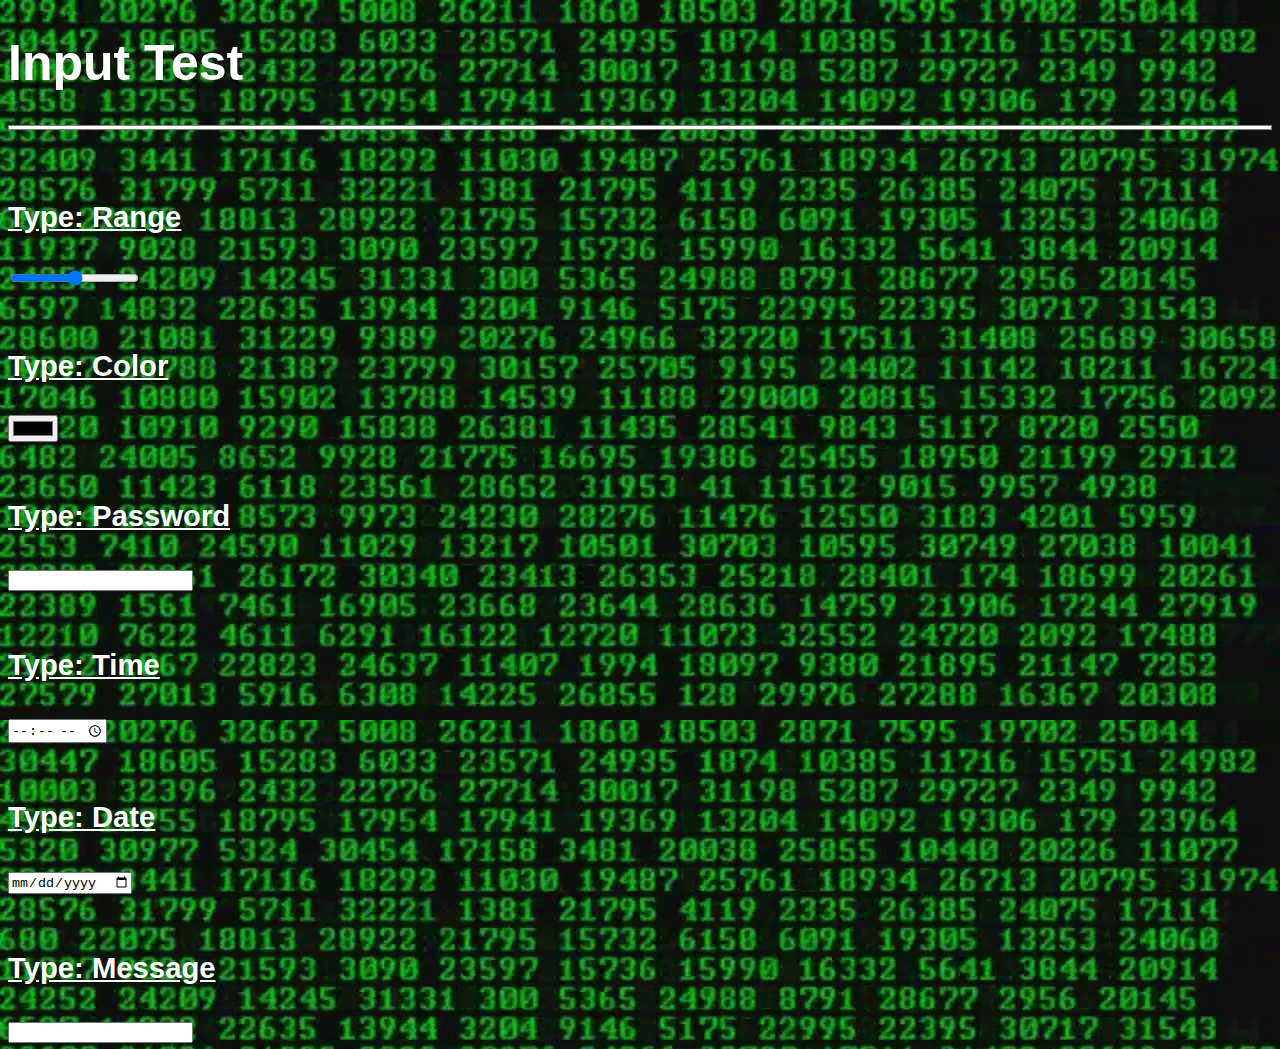
<file: index.html>
<!DOCTYPE html>
<html>
<head>
    <meta charset="UTF-8">
    <title>Input Prototype</title>
    <link href="styles.css" rel="stylesheet">  
</head>
<body>
<div class="test">
    <h1>Input Test</h1>
    <hr size="5" noshade>
    <br>
    <h3>Type: Range</h3>
    <input type="range">
    <br>
    <br>
    <h3>Type: Color</h3>
    <input type="color">
    <br>
    <br>
    <h3>Type: Password</h3>
    <input type="password">
    <br>
    <br>
    <h3>Type: Time</h3>
    <input type="time">
    <br>
    <br>
    <h3>Type: Date</h3>
    <input type="date">
    <br>
    <br>
    <h3>Type: Message</h3>
    <input type=message>
</div>
</body>
</html>
</file>
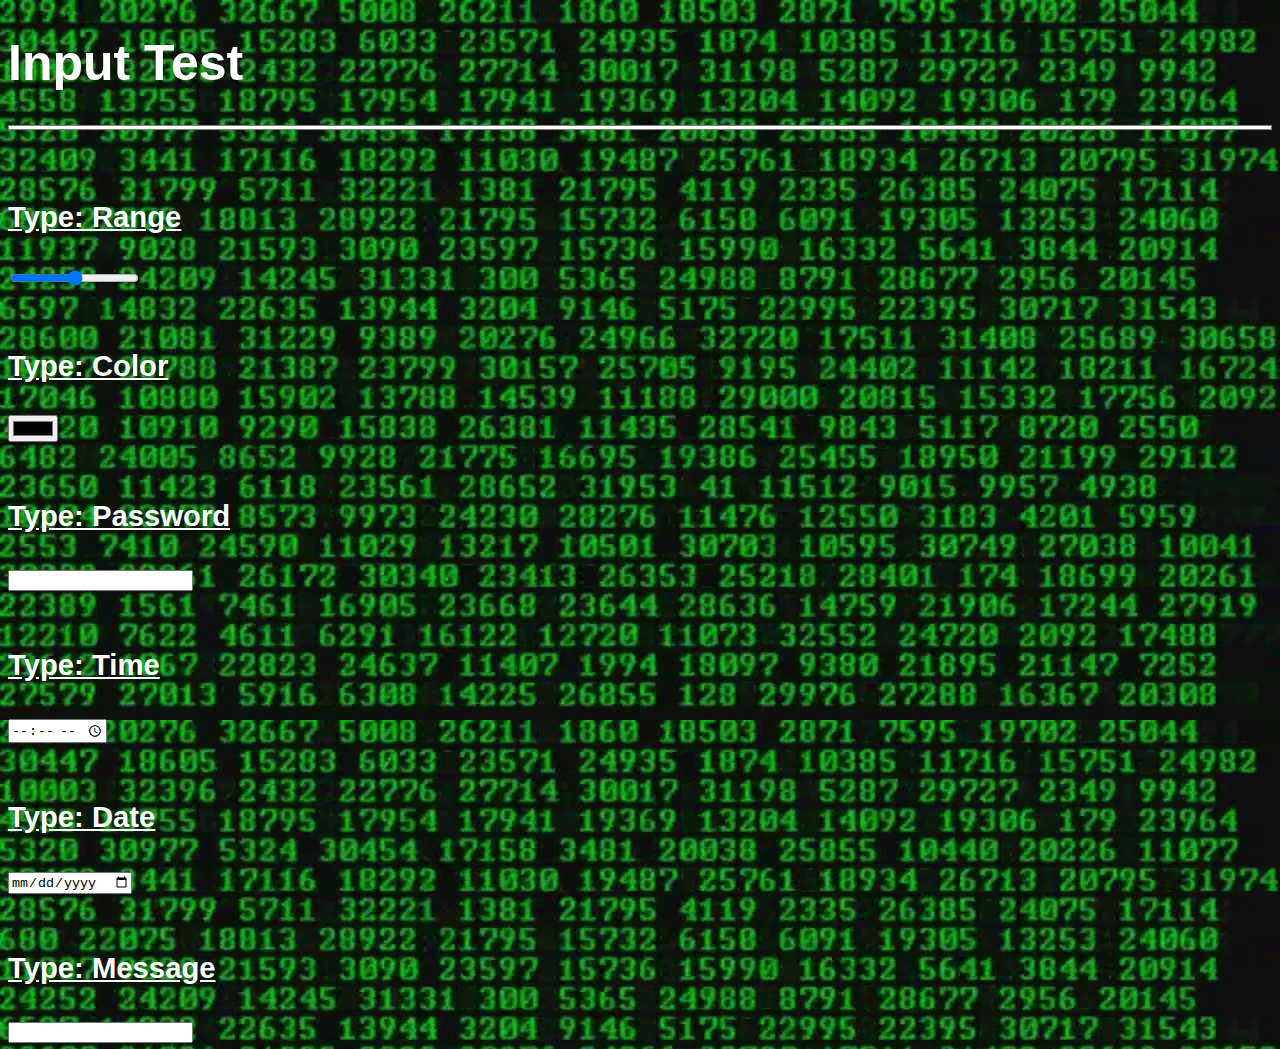
<file: index_input_test.html>
<!DOCTYPE html>
<html>
<head>
    <meta charset="UTF-8">
    <title>Input Prototype</title>
    <link href="styles.css" rel="stylesheet">  
</head>
<body>
<div class="test">
    <h1>Input Test</h1>
    <hr size="5" noshade>
    <br>
    <h3>Type: Range</h3>
    <input type="range">
    <br>
    <br>
    <h3>Type: Color</h3>
    <input type="color">
    <br>
    <br>
    <h3>Type: Password</h3>
    <input type="password">
    <br>
    <br>
    <h3>Type: Time</h3>
    <input type="time">
    <br>
    <br>
    <h3>Type: Date</h3>
    <input type="date">
    <br>
    <br>
    <h3>Type: Message</h3>
    <input type=message>
</div>
</body>
</html>
</file>
<file: styles.css>
body {
    background-color: #2290d4;
    color: #ffffff;
    font-size: 25px;
    font-family:'Segoe UI', Tahoma, Geneva, Verdana, sans-serif;
    background-image:url(img/maxresdefault.jpg); 
}
hr {background-color: #ffffff;}

h3 {
    text-decoration: underline;
}

.input input {
    box-sizing: border-box;
    background-color: chartreuse;
}
</file>
